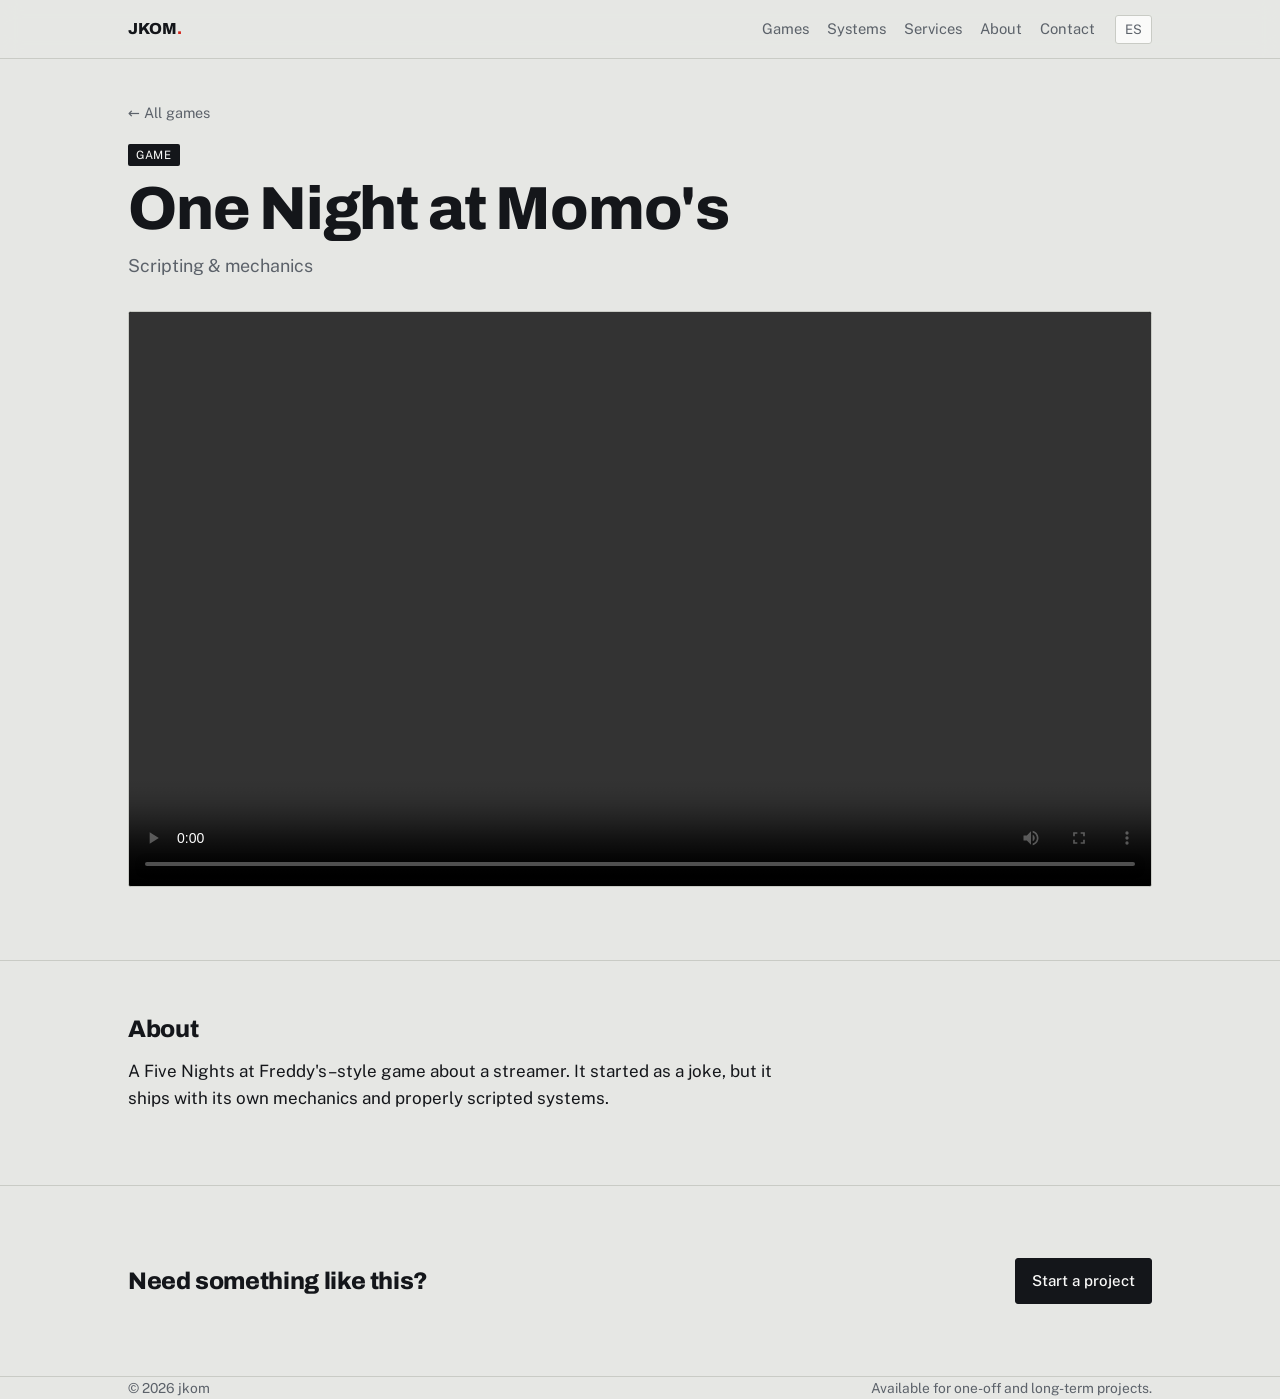
<file: juegos/one-night-at-momos.html>
<!doctype html>
<html lang="en">
<head>
<meta charset="utf-8">
<meta name="viewport" content="width=device-width, initial-scale=1">
<title>One Night at Momo's — jkom</title>
<meta property="og:title" content="One Night at Momo's — jkom">
<meta property="og:type" content="website">
<link rel="preconnect" href="https://fonts.googleapis.com">
<link rel="preconnect" href="https://fonts.gstatic.com" crossorigin>
<link href="https://fonts.googleapis.com/css2?family=Archivo:wght@500;600;800&family=Public+Sans:wght@400;500;600&display=swap" rel="stylesheet">
<link rel="stylesheet" href="../assets/style.css">
</head>
<body data-root="../" data-page="detail" data-kind="juegos" data-id="one-night-at-momos">
<header class="bar" id="bar"></header>
<main id="app"></main>
<footer class="wrap" id="foot"></footer>
<div class="toast" id="toast"></div>
<script src="../assets/data.js"></script>
<script src="../assets/app.js"></script>
</body>
</html>
</file>
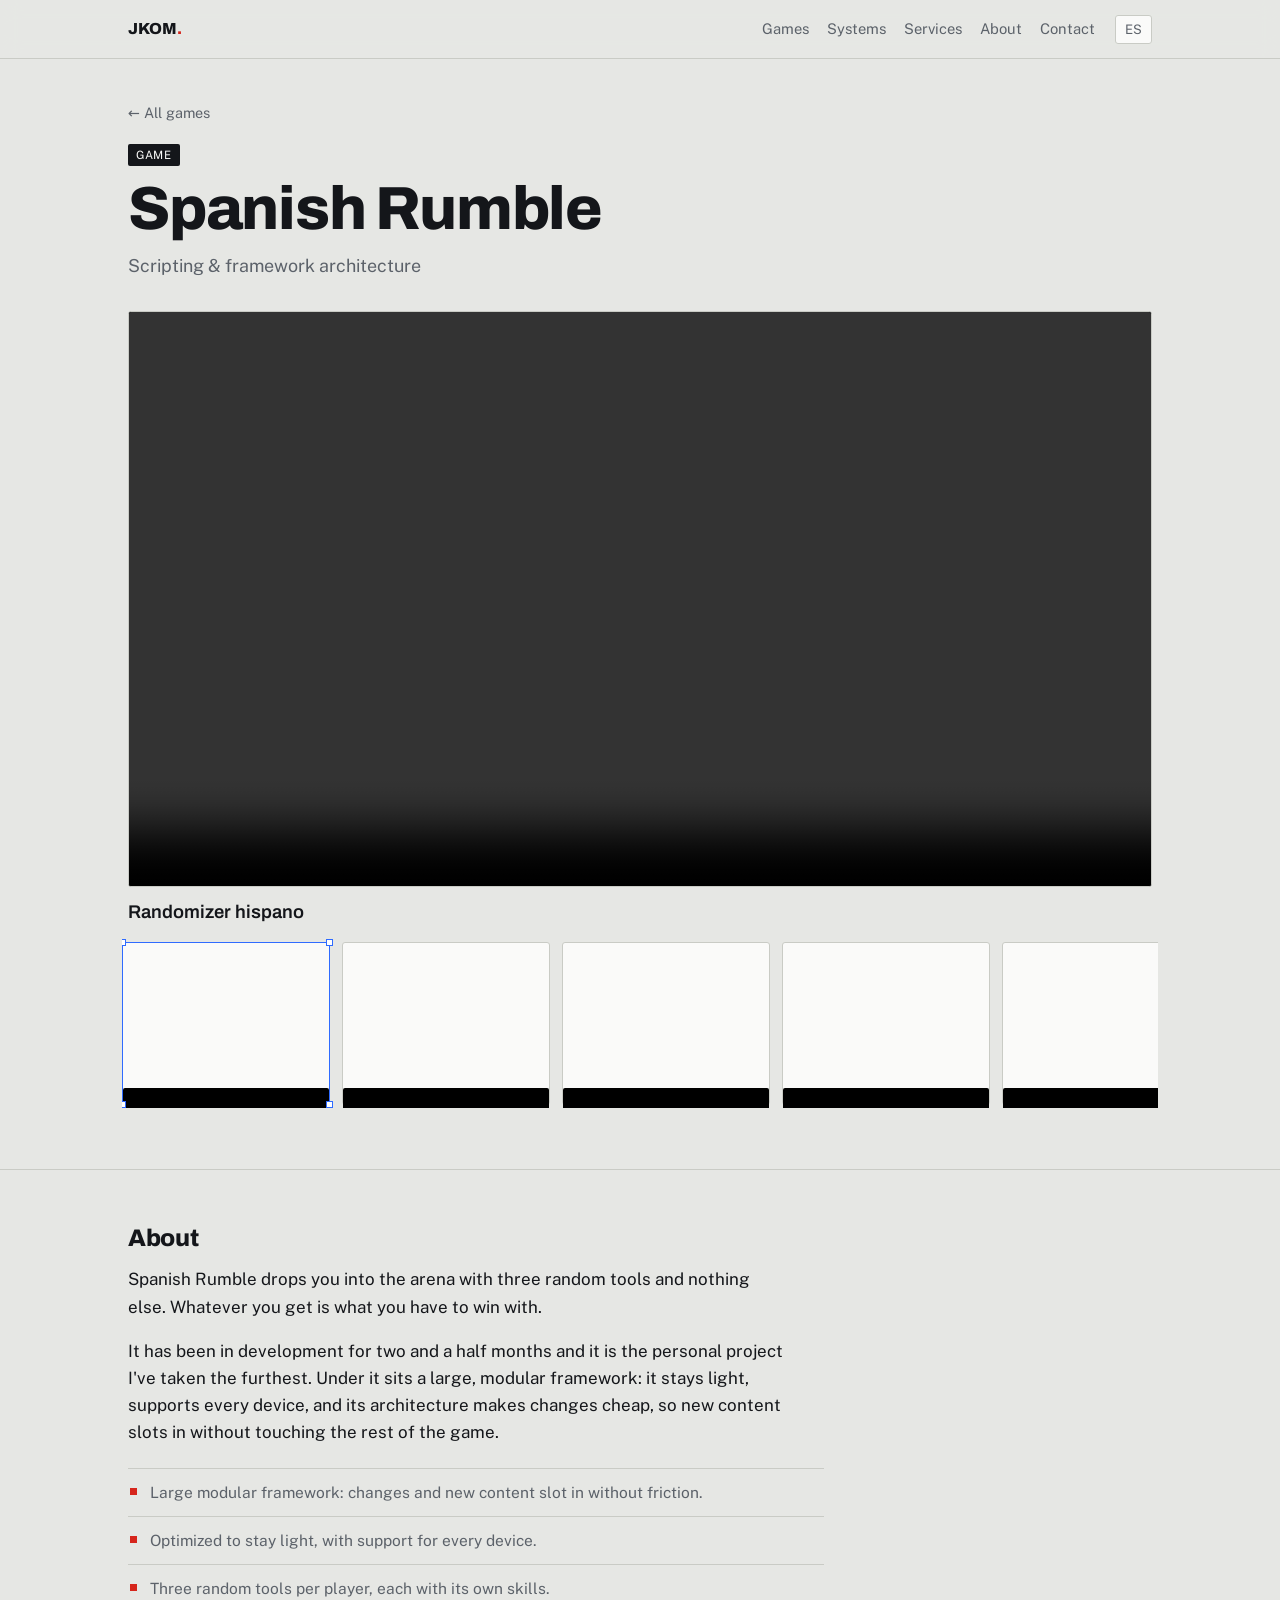
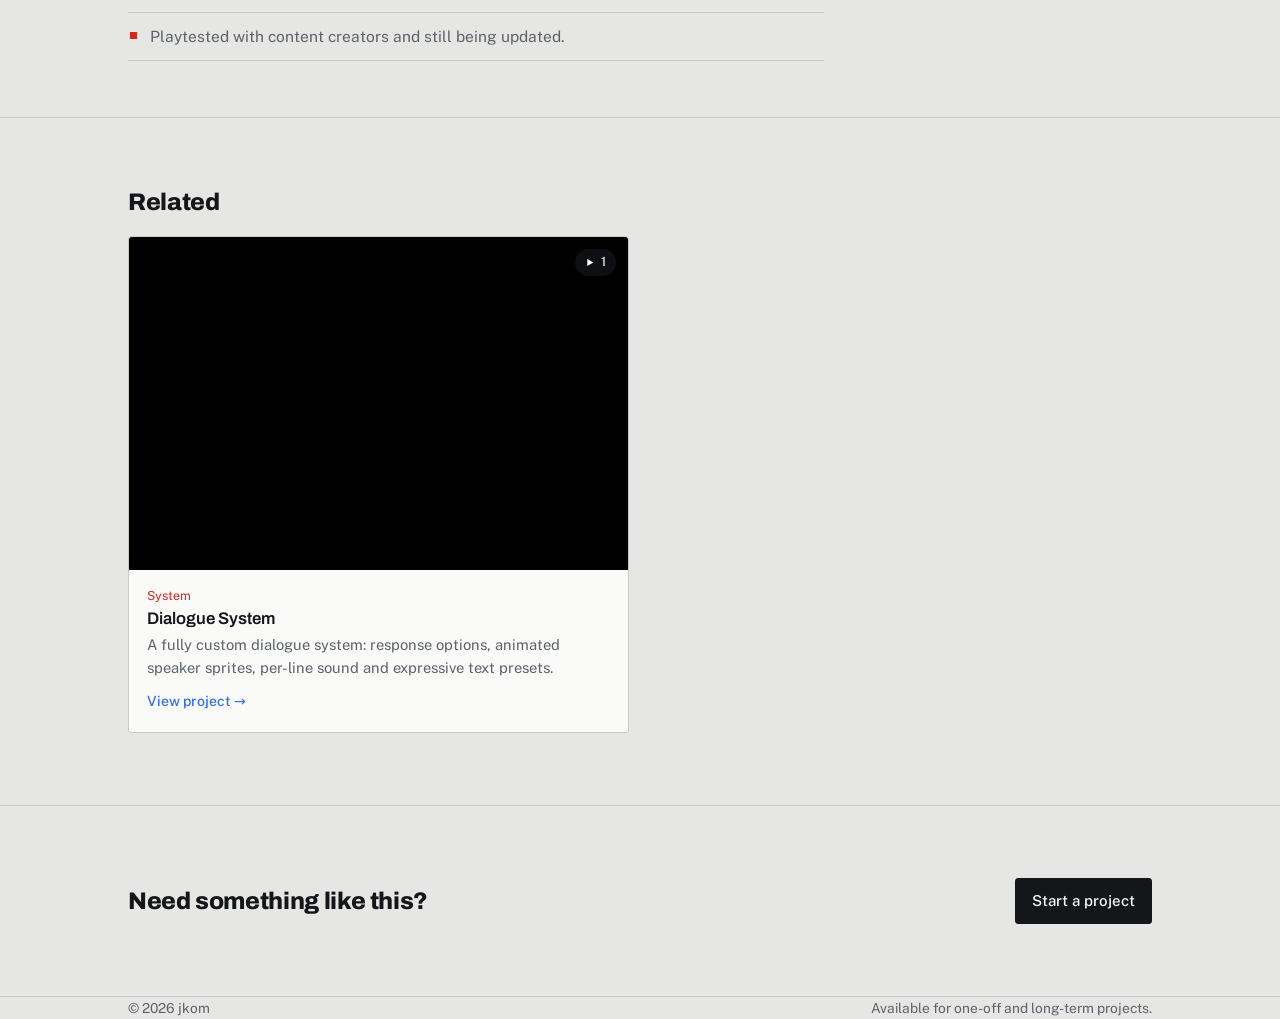
<file: juegos/spanish-rumble.html>
<!doctype html>
<html lang="en">
<head>
<meta charset="utf-8">
<meta name="viewport" content="width=device-width, initial-scale=1">
<title>Spanish Rumble — jkom</title>
<meta property="og:title" content="Spanish Rumble — jkom">
<meta property="og:type" content="website">
<link rel="preconnect" href="https://fonts.googleapis.com">
<link rel="preconnect" href="https://fonts.gstatic.com" crossorigin>
<link href="https://fonts.googleapis.com/css2?family=Archivo:wght@500;600;800&family=Public+Sans:wght@400;500;600&display=swap" rel="stylesheet">
<link rel="stylesheet" href="../assets/style.css">
</head>
<body data-root="../" data-page="detail" data-kind="juegos" data-id="spanish-rumble">
<header class="bar" id="bar"></header>
<main id="app"></main>
<footer class="wrap" id="foot"></footer>
<div class="toast" id="toast"></div>
<script src="../assets/data.js"></script>
<script src="../assets/app.js"></script>
</body>
</html>
</file>
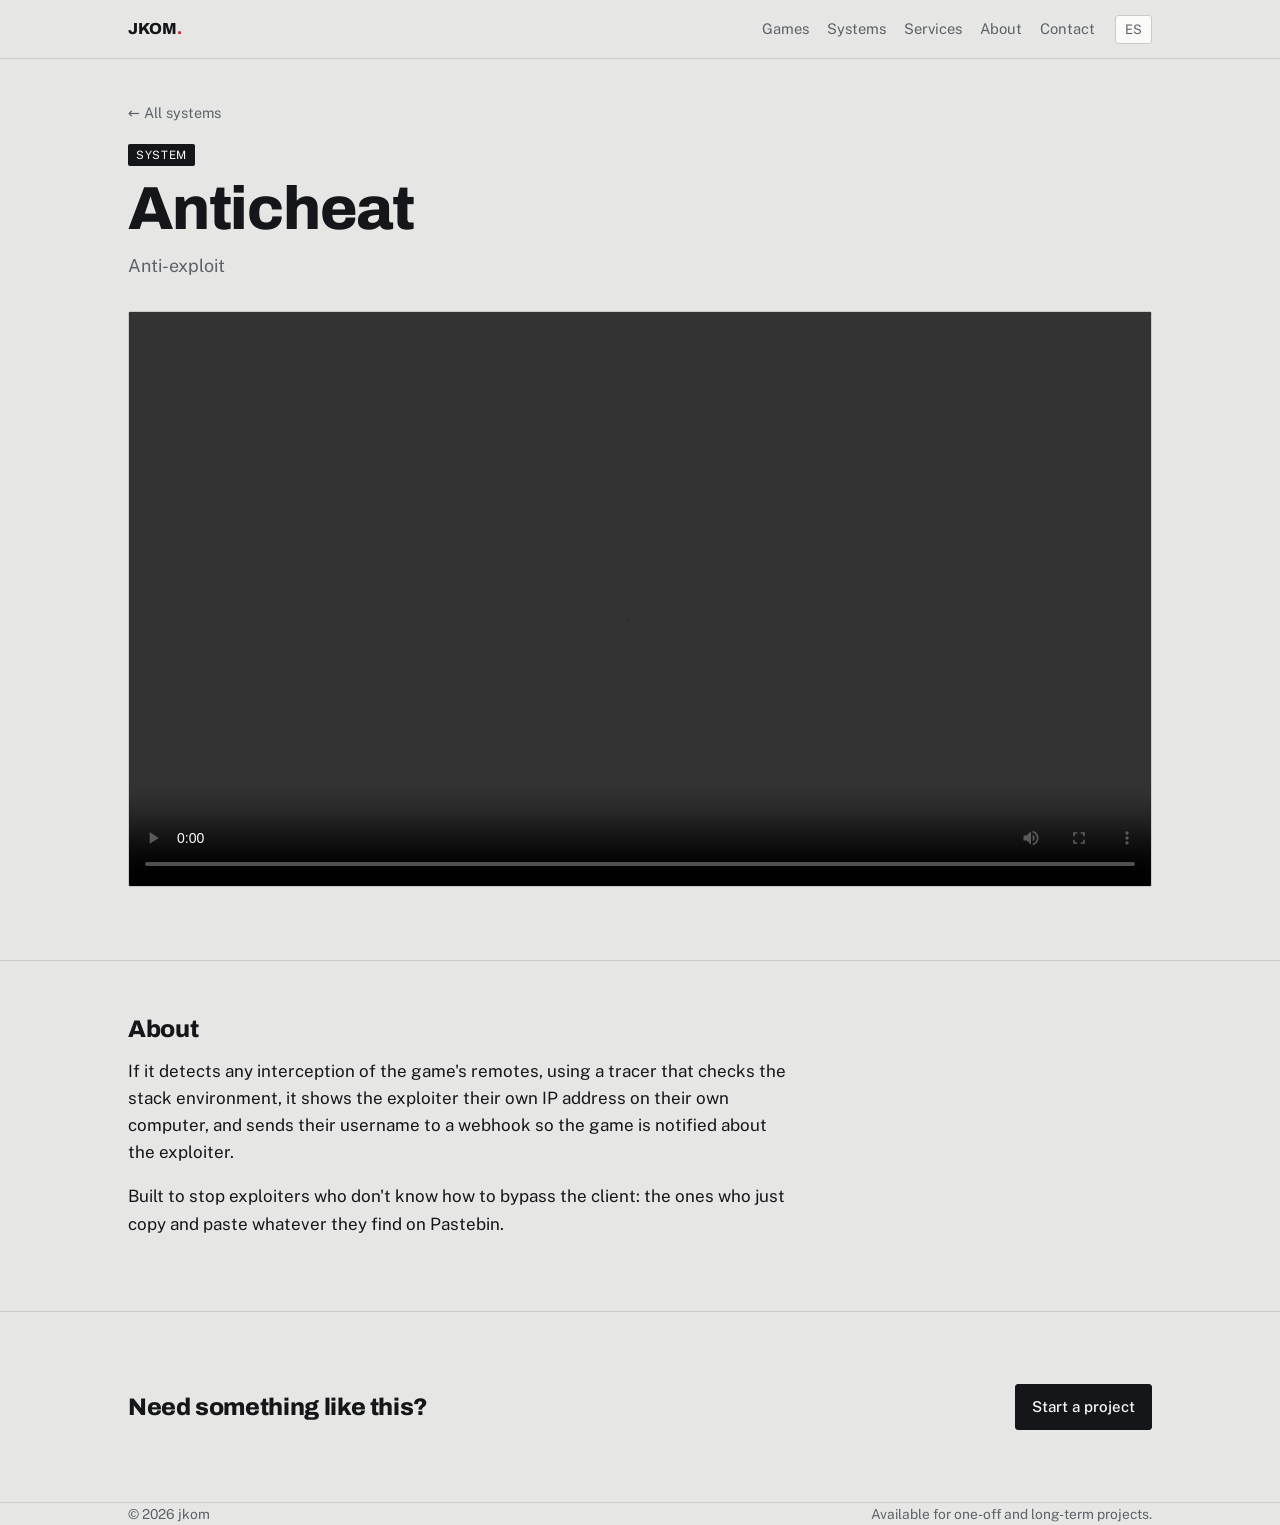
<file: sistemas/anticheat.html>
<!doctype html>
<html lang="en">
<head>
<meta charset="utf-8">
<meta name="viewport" content="width=device-width, initial-scale=1">
<title>Anticheat — jkom</title>
<meta property="og:title" content="Anticheat — jkom">
<meta property="og:type" content="website">
<link rel="preconnect" href="https://fonts.googleapis.com">
<link rel="preconnect" href="https://fonts.gstatic.com" crossorigin>
<link href="https://fonts.googleapis.com/css2?family=Archivo:wght@500;600;800&family=Public+Sans:wght@400;500;600&display=swap" rel="stylesheet">
<link rel="stylesheet" href="../assets/style.css">
</head>
<body data-root="../" data-page="detail" data-kind="sistemas" data-id="anticheat">
<header class="bar" id="bar"></header>
<main id="app"></main>
<footer class="wrap" id="foot"></footer>
<div class="toast" id="toast"></div>
<script src="../assets/data.js"></script>
<script src="../assets/app.js"></script>
</body>
</html>
</file>
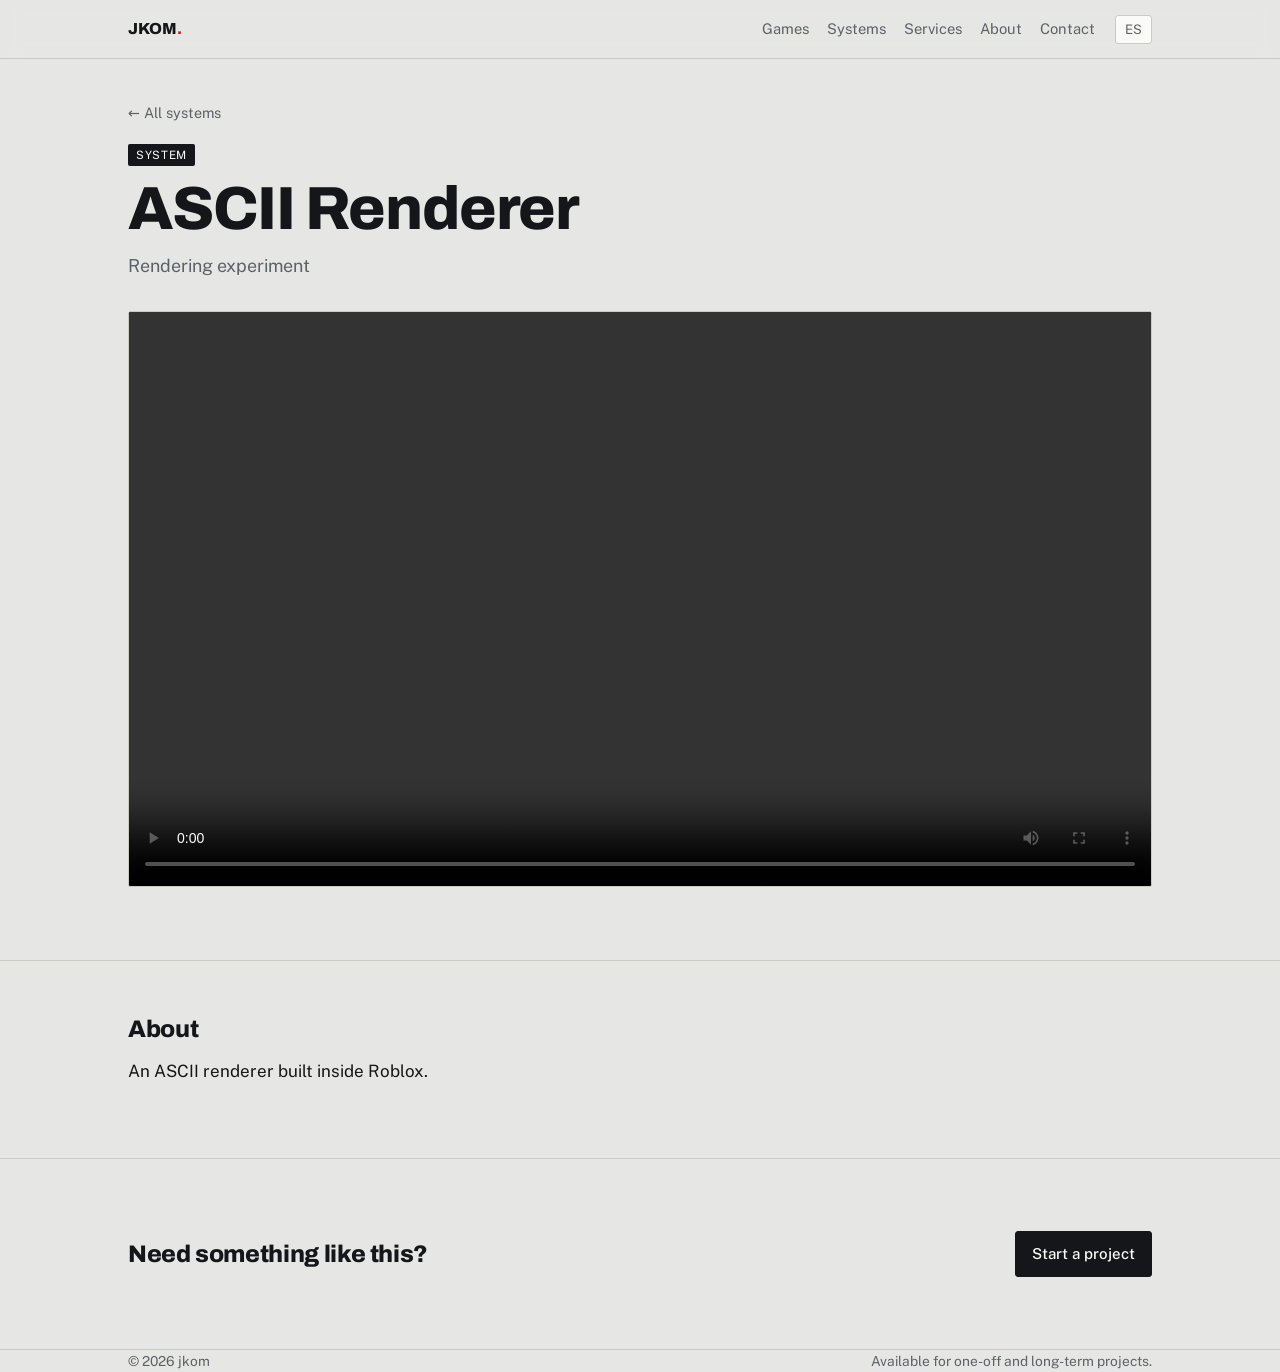
<file: sistemas/ascii-renderer.html>
<!doctype html>
<html lang="en">
<head>
<meta charset="utf-8">
<meta name="viewport" content="width=device-width, initial-scale=1">
<title>ASCII Renderer — jkom</title>
<meta property="og:title" content="ASCII Renderer — jkom">
<meta property="og:type" content="website">
<link rel="preconnect" href="https://fonts.googleapis.com">
<link rel="preconnect" href="https://fonts.gstatic.com" crossorigin>
<link href="https://fonts.googleapis.com/css2?family=Archivo:wght@500;600;800&family=Public+Sans:wght@400;500;600&display=swap" rel="stylesheet">
<link rel="stylesheet" href="../assets/style.css">
</head>
<body data-root="../" data-page="detail" data-kind="sistemas" data-id="ascii-renderer">
<header class="bar" id="bar"></header>
<main id="app"></main>
<footer class="wrap" id="foot"></footer>
<div class="toast" id="toast"></div>
<script src="../assets/data.js"></script>
<script src="../assets/app.js"></script>
</body>
</html>
</file>
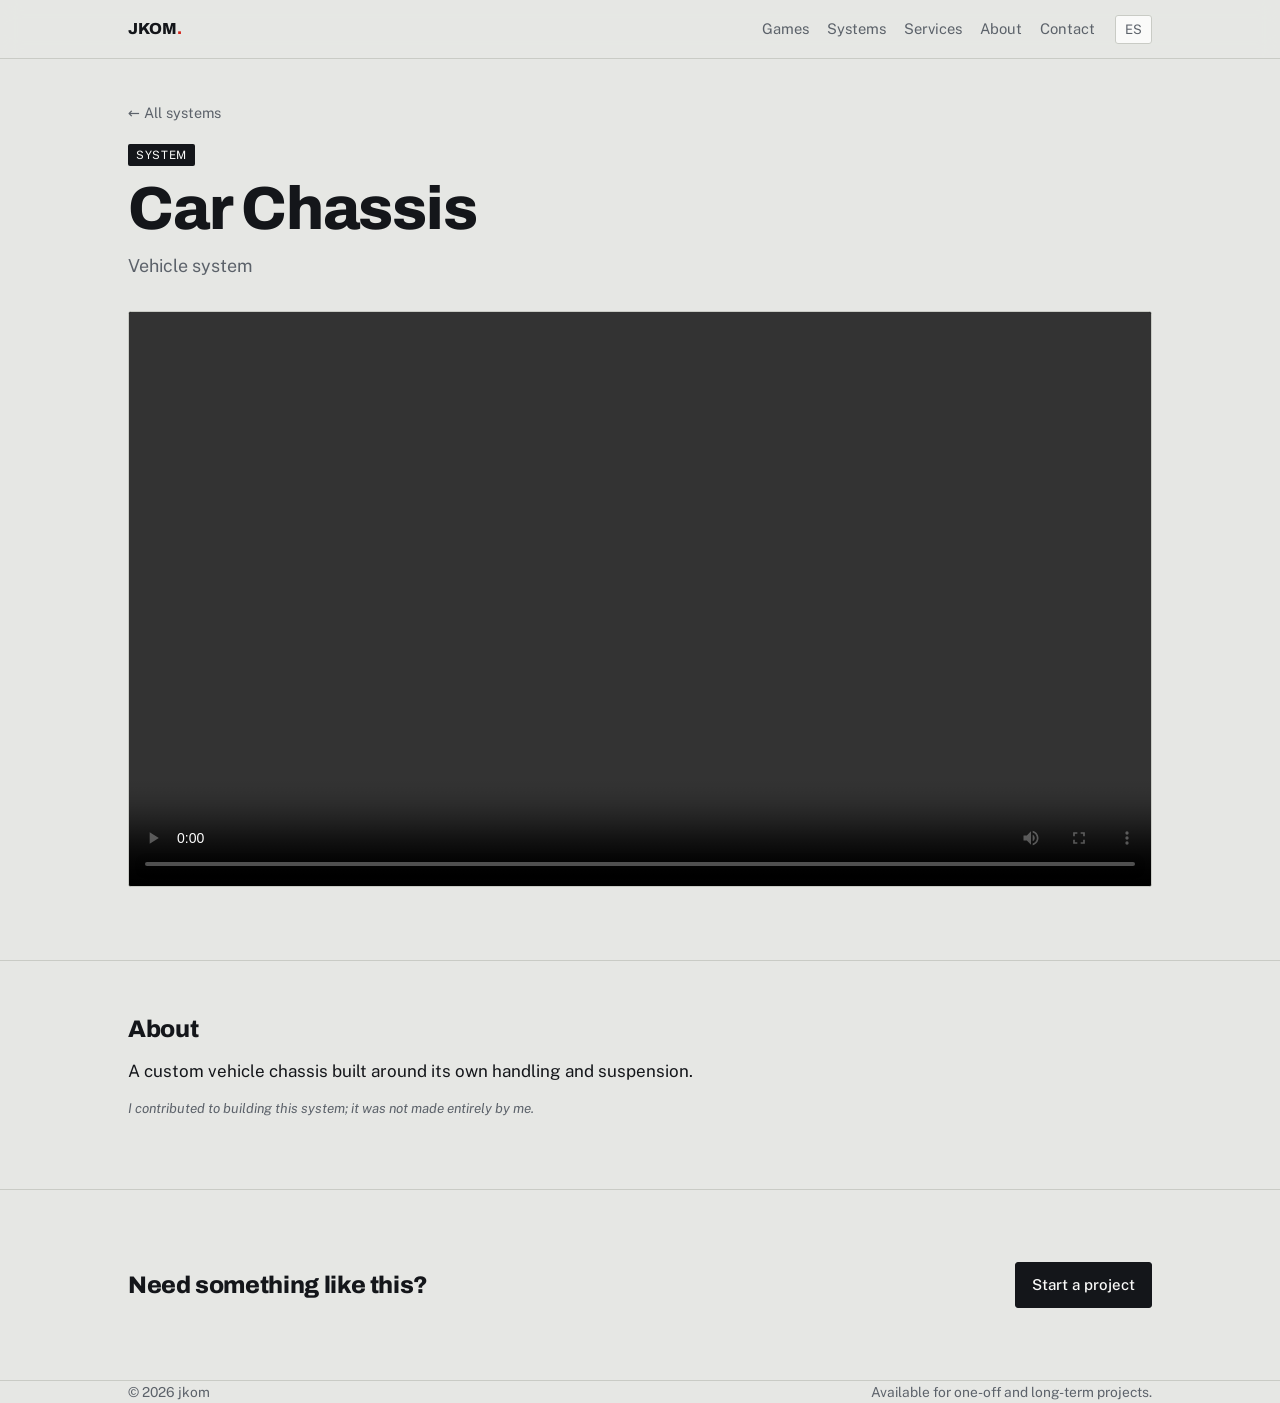
<file: sistemas/car-chassis.html>
<!doctype html>
<html lang="en">
<head>
<meta charset="utf-8">
<meta name="viewport" content="width=device-width, initial-scale=1">
<title>Car Chassis — jkom</title>
<meta property="og:title" content="Car Chassis — jkom">
<meta property="og:type" content="website">
<link rel="preconnect" href="https://fonts.googleapis.com">
<link rel="preconnect" href="https://fonts.gstatic.com" crossorigin>
<link href="https://fonts.googleapis.com/css2?family=Archivo:wght@500;600;800&family=Public+Sans:wght@400;500;600&display=swap" rel="stylesheet">
<link rel="stylesheet" href="../assets/style.css">
</head>
<body data-root="../" data-page="detail" data-kind="sistemas" data-id="car-chassis">
<header class="bar" id="bar"></header>
<main id="app"></main>
<footer class="wrap" id="foot"></footer>
<div class="toast" id="toast"></div>
<script src="../assets/data.js"></script>
<script src="../assets/app.js"></script>
</body>
</html>
</file>
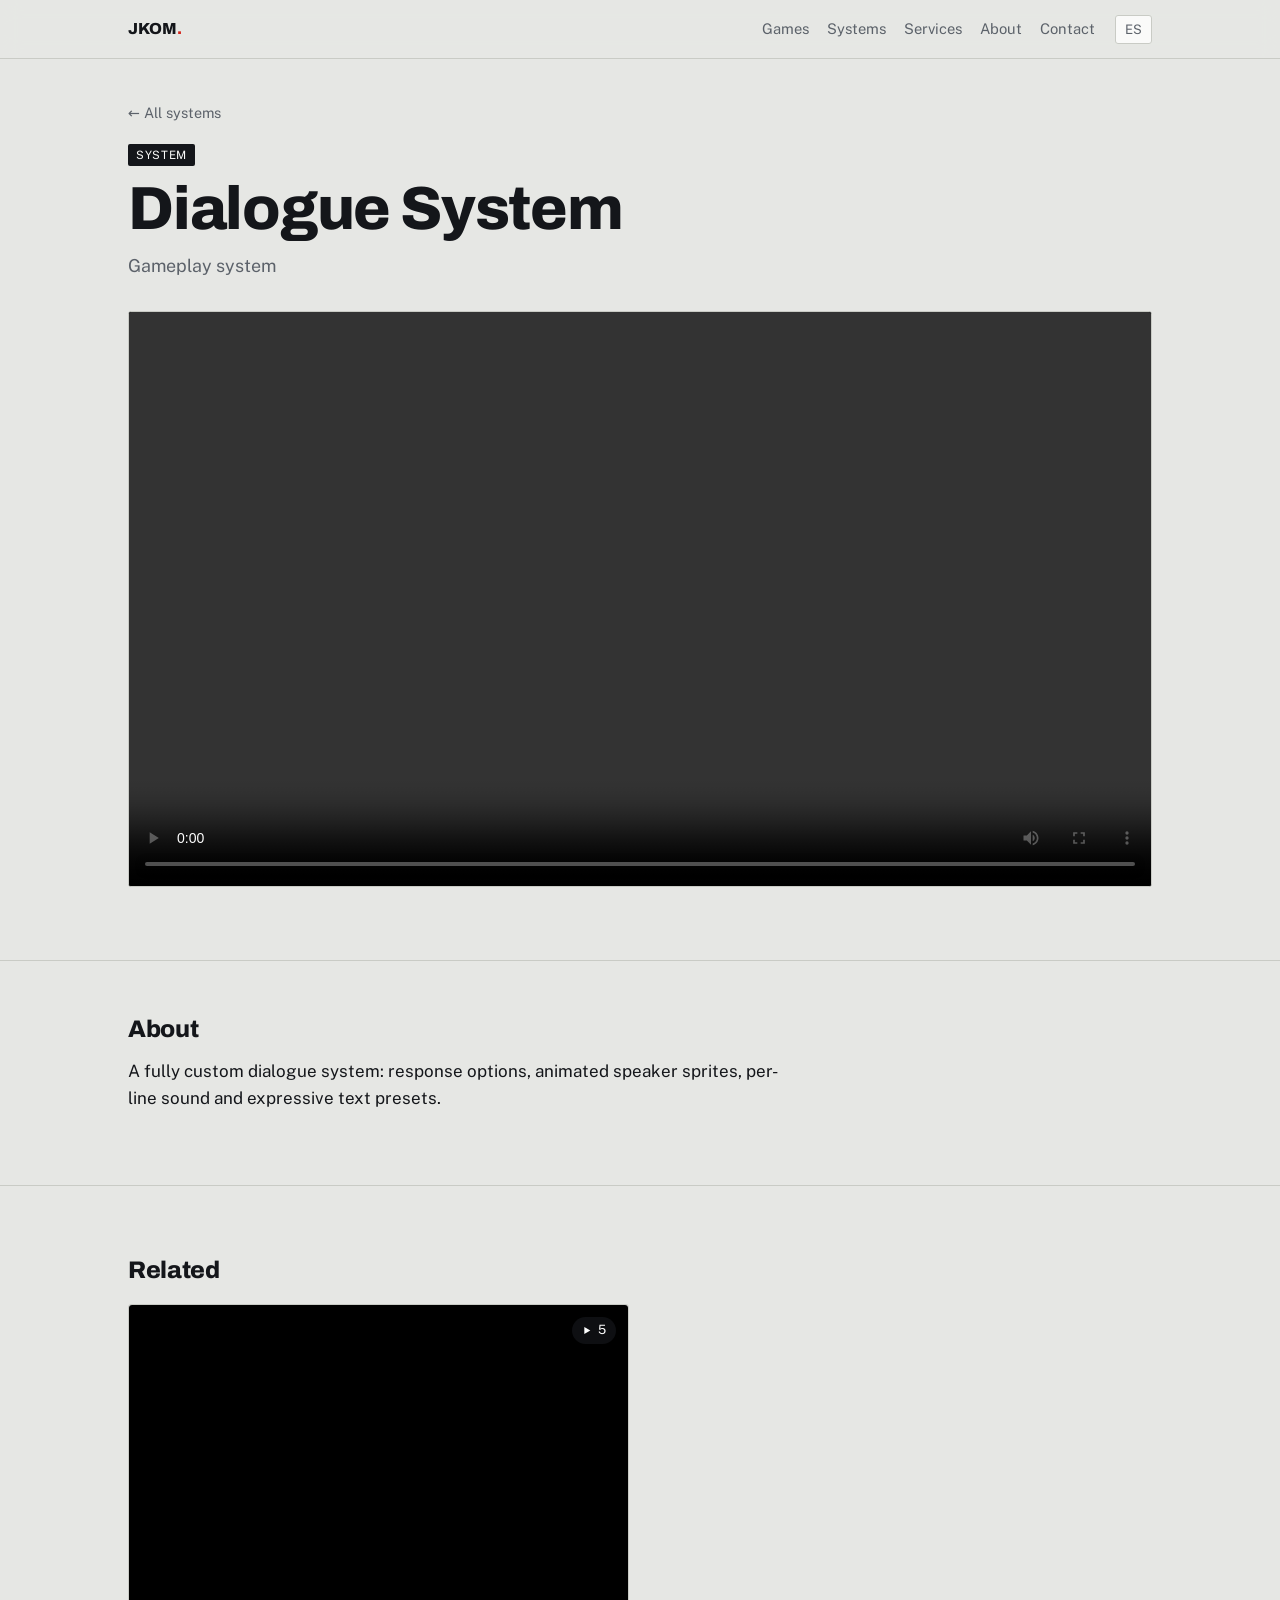
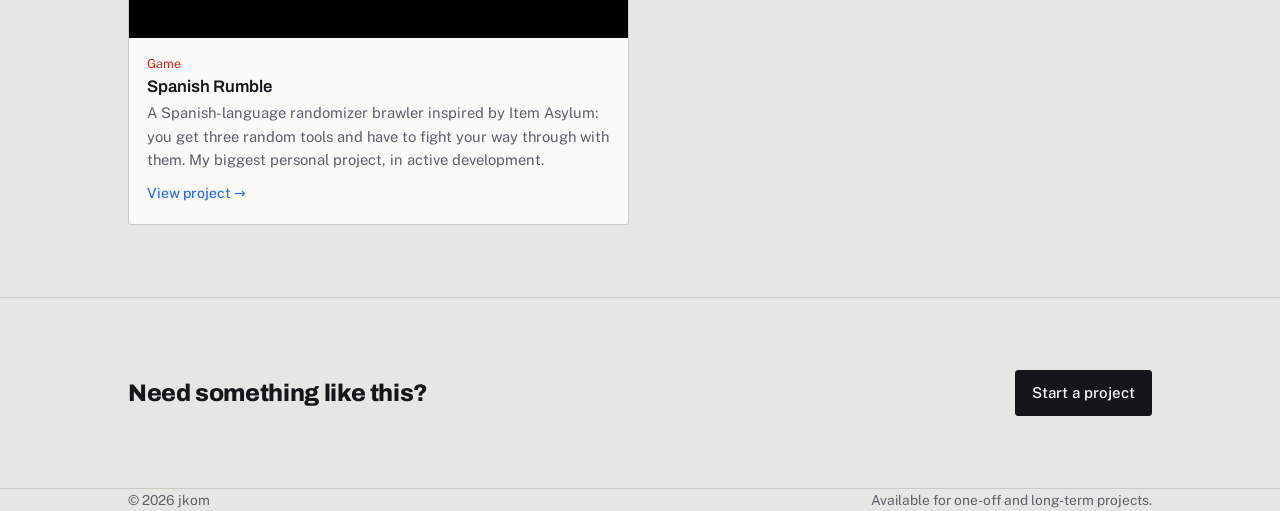
<file: sistemas/dialogue-system.html>
<!doctype html>
<html lang="en">
<head>
<meta charset="utf-8">
<meta name="viewport" content="width=device-width, initial-scale=1">
<title>Dialogue System — jkom</title>
<meta property="og:title" content="Dialogue System — jkom">
<meta property="og:type" content="website">
<link rel="preconnect" href="https://fonts.googleapis.com">
<link rel="preconnect" href="https://fonts.gstatic.com" crossorigin>
<link href="https://fonts.googleapis.com/css2?family=Archivo:wght@500;600;800&family=Public+Sans:wght@400;500;600&display=swap" rel="stylesheet">
<link rel="stylesheet" href="../assets/style.css">
</head>
<body data-root="../" data-page="detail" data-kind="sistemas" data-id="dialogue-system">
<header class="bar" id="bar"></header>
<main id="app"></main>
<footer class="wrap" id="foot"></footer>
<div class="toast" id="toast"></div>
<script src="../assets/data.js"></script>
<script src="../assets/app.js"></script>
</body>
</html>
</file>
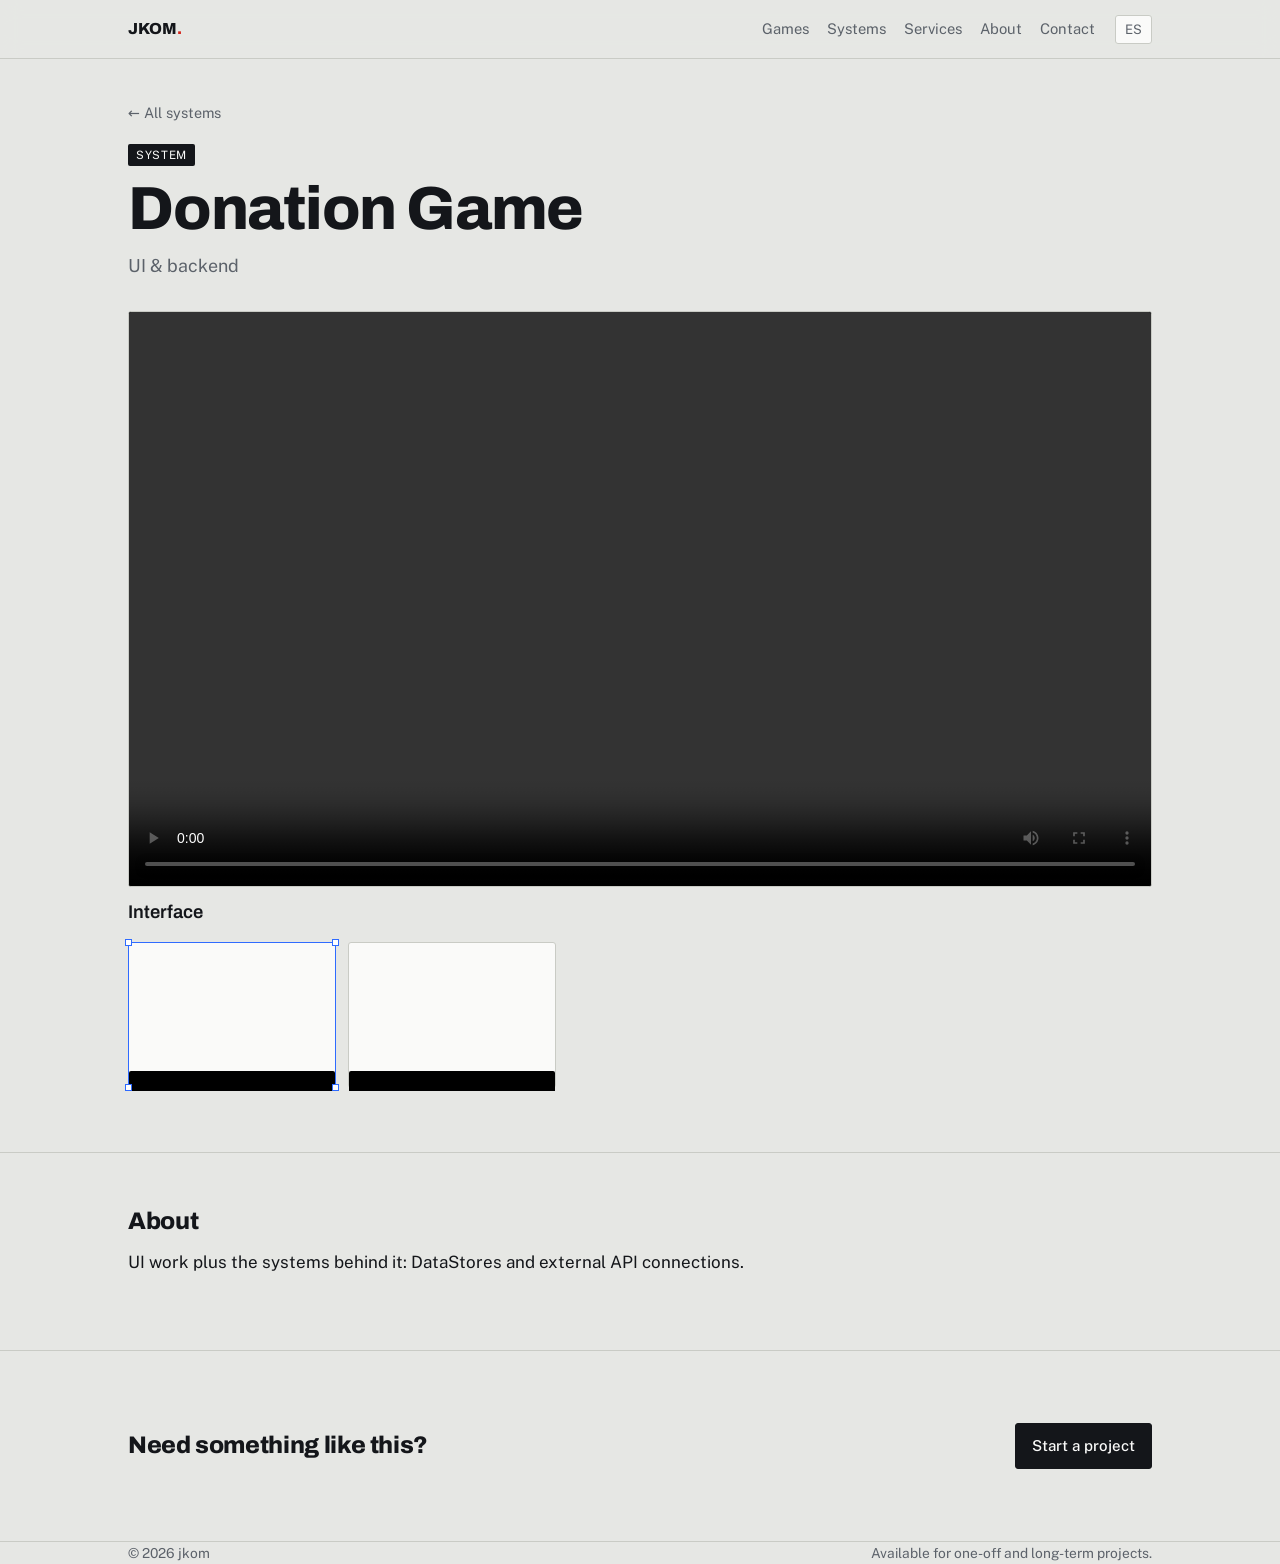
<file: sistemas/donation-game.html>
<!doctype html>
<html lang="en">
<head>
<meta charset="utf-8">
<meta name="viewport" content="width=device-width, initial-scale=1">
<title>Donation Game — jkom</title>
<meta property="og:title" content="Donation Game — jkom">
<meta property="og:type" content="website">
<link rel="preconnect" href="https://fonts.googleapis.com">
<link rel="preconnect" href="https://fonts.gstatic.com" crossorigin>
<link href="https://fonts.googleapis.com/css2?family=Archivo:wght@500;600;800&family=Public+Sans:wght@400;500;600&display=swap" rel="stylesheet">
<link rel="stylesheet" href="../assets/style.css">
</head>
<body data-root="../" data-page="detail" data-kind="sistemas" data-id="donation-game">
<header class="bar" id="bar"></header>
<main id="app"></main>
<footer class="wrap" id="foot"></footer>
<div class="toast" id="toast"></div>
<script src="../assets/data.js"></script>
<script src="../assets/app.js"></script>
</body>
</html>
</file>
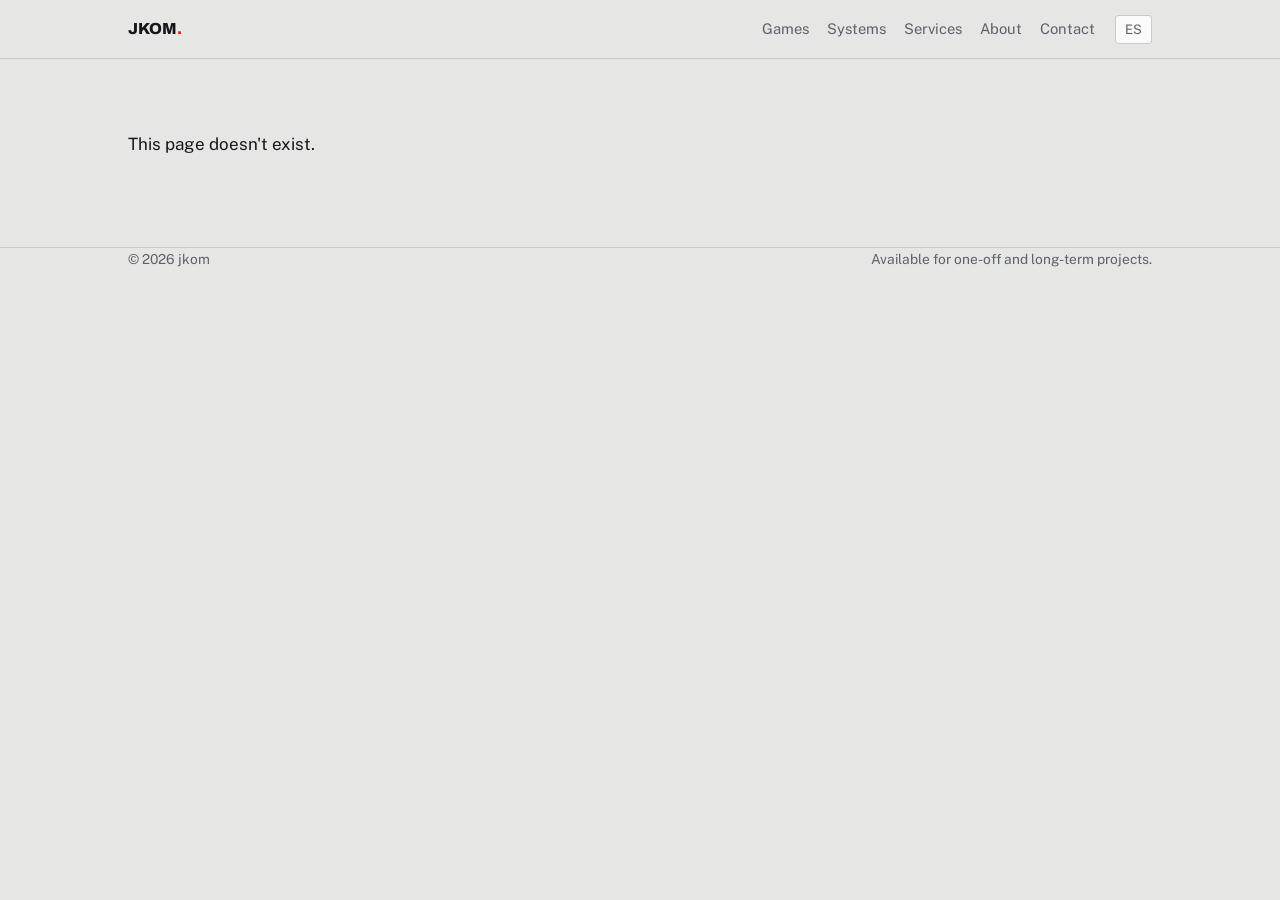
<file: sistemas/dynamo-flashlight.html>
<!doctype html>
<html lang="en">
<head>
<meta charset="utf-8">
<meta name="viewport" content="width=device-width, initial-scale=1">
<title>Dynamo Flashlight — jkom</title>
<meta property="og:title" content="Dynamo Flashlight — jkom">
<meta property="og:type" content="website">
<link rel="preconnect" href="https://fonts.googleapis.com">
<link rel="preconnect" href="https://fonts.gstatic.com" crossorigin>
<link href="https://fonts.googleapis.com/css2?family=Archivo:wght@500;600;800&family=Public+Sans:wght@400;500;600&display=swap" rel="stylesheet">
<link rel="stylesheet" href="../assets/style.css">
</head>
<body data-root="../" data-page="detail" data-kind="sistemas" data-id="dynamo-flashlight">
<header class="bar" id="bar"></header>
<main id="app"></main>
<footer class="wrap" id="foot"></footer>
<div class="toast" id="toast"></div>
<script src="../assets/data.js"></script>
<script src="../assets/app.js"></script>
</body>
</html>
</file>
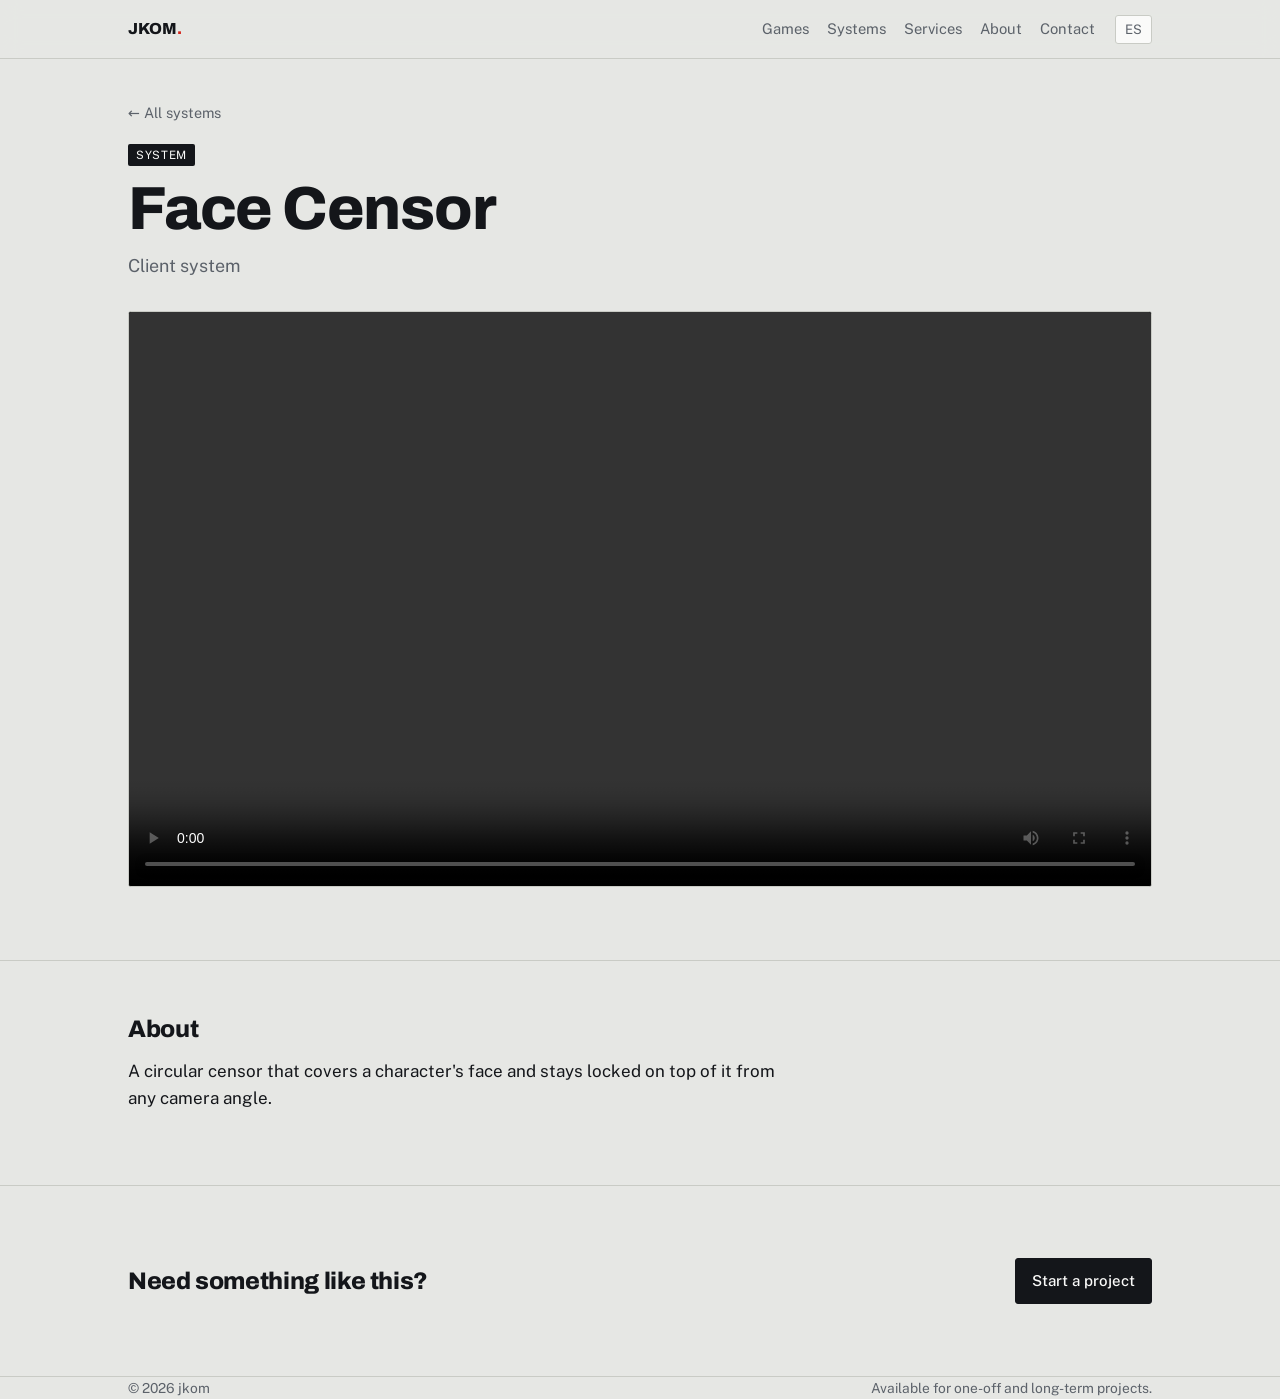
<file: sistemas/face-censor.html>
<!doctype html>
<html lang="en">
<head>
<meta charset="utf-8">
<meta name="viewport" content="width=device-width, initial-scale=1">
<title>Face Censor — jkom</title>
<meta property="og:title" content="Face Censor — jkom">
<meta property="og:type" content="website">
<link rel="preconnect" href="https://fonts.googleapis.com">
<link rel="preconnect" href="https://fonts.gstatic.com" crossorigin>
<link href="https://fonts.googleapis.com/css2?family=Archivo:wght@500;600;800&family=Public+Sans:wght@400;500;600&display=swap" rel="stylesheet">
<link rel="stylesheet" href="../assets/style.css">
</head>
<body data-root="../" data-page="detail" data-kind="sistemas" data-id="face-censor">
<header class="bar" id="bar"></header>
<main id="app"></main>
<footer class="wrap" id="foot"></footer>
<div class="toast" id="toast"></div>
<script src="../assets/data.js"></script>
<script src="../assets/app.js"></script>
</body>
</html>
</file>
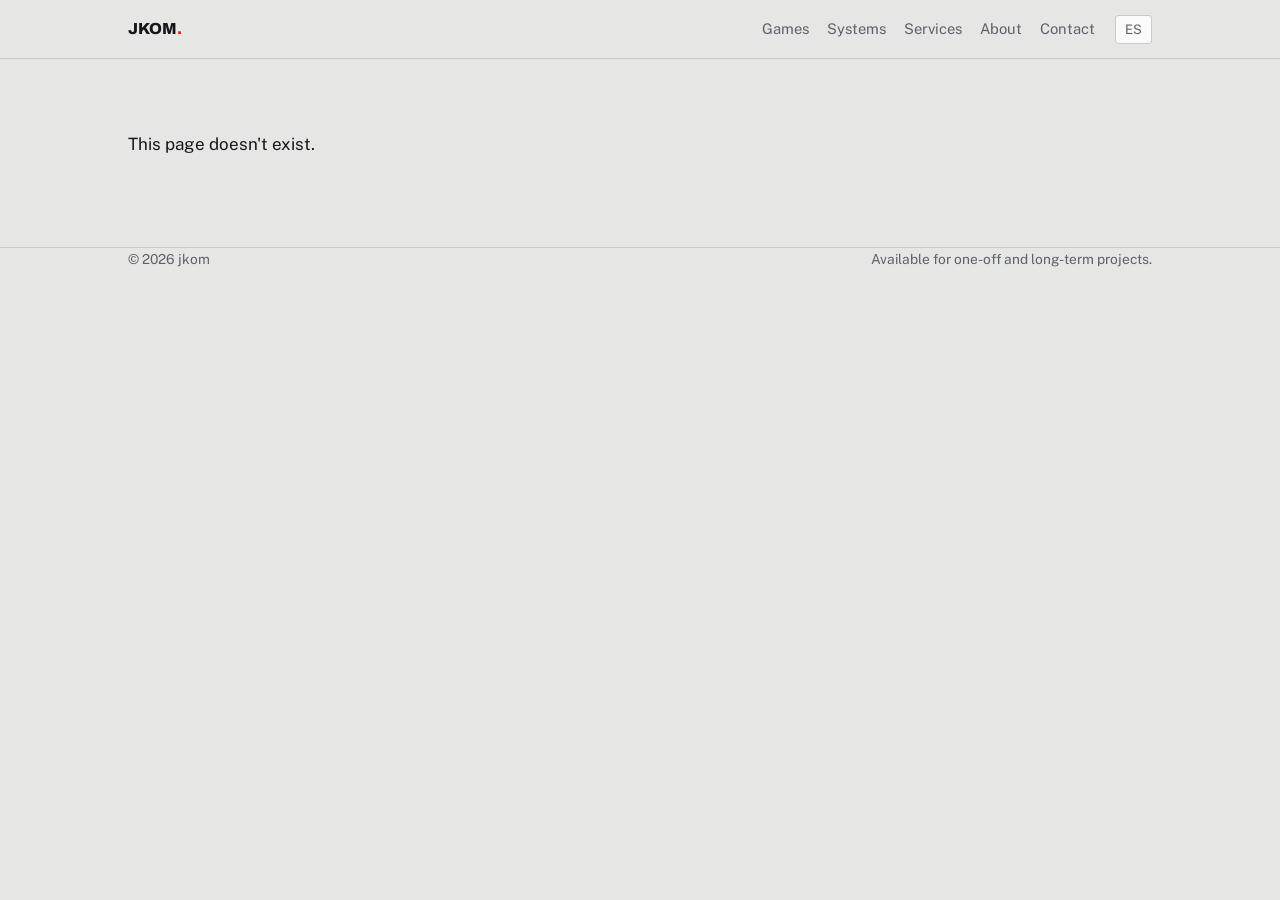
<file: sistemas/parkour.html>
<!doctype html>
<html lang="en">
<head>
<meta charset="utf-8">
<meta name="viewport" content="width=device-width, initial-scale=1">
<title>Parkour — jkom</title>
<meta property="og:title" content="Parkour — jkom">
<meta property="og:type" content="website">
<link rel="preconnect" href="https://fonts.googleapis.com">
<link rel="preconnect" href="https://fonts.gstatic.com" crossorigin>
<link href="https://fonts.googleapis.com/css2?family=Archivo:wght@500;600;800&family=Public+Sans:wght@400;500;600&display=swap" rel="stylesheet">
<link rel="stylesheet" href="../assets/style.css">
</head>
<body data-root="../" data-page="detail" data-kind="sistemas" data-id="parkour">
<header class="bar" id="bar"></header>
<main id="app"></main>
<footer class="wrap" id="foot"></footer>
<div class="toast" id="toast"></div>
<script src="../assets/data.js"></script>
<script src="../assets/app.js"></script>
</body>
</html>
</file>
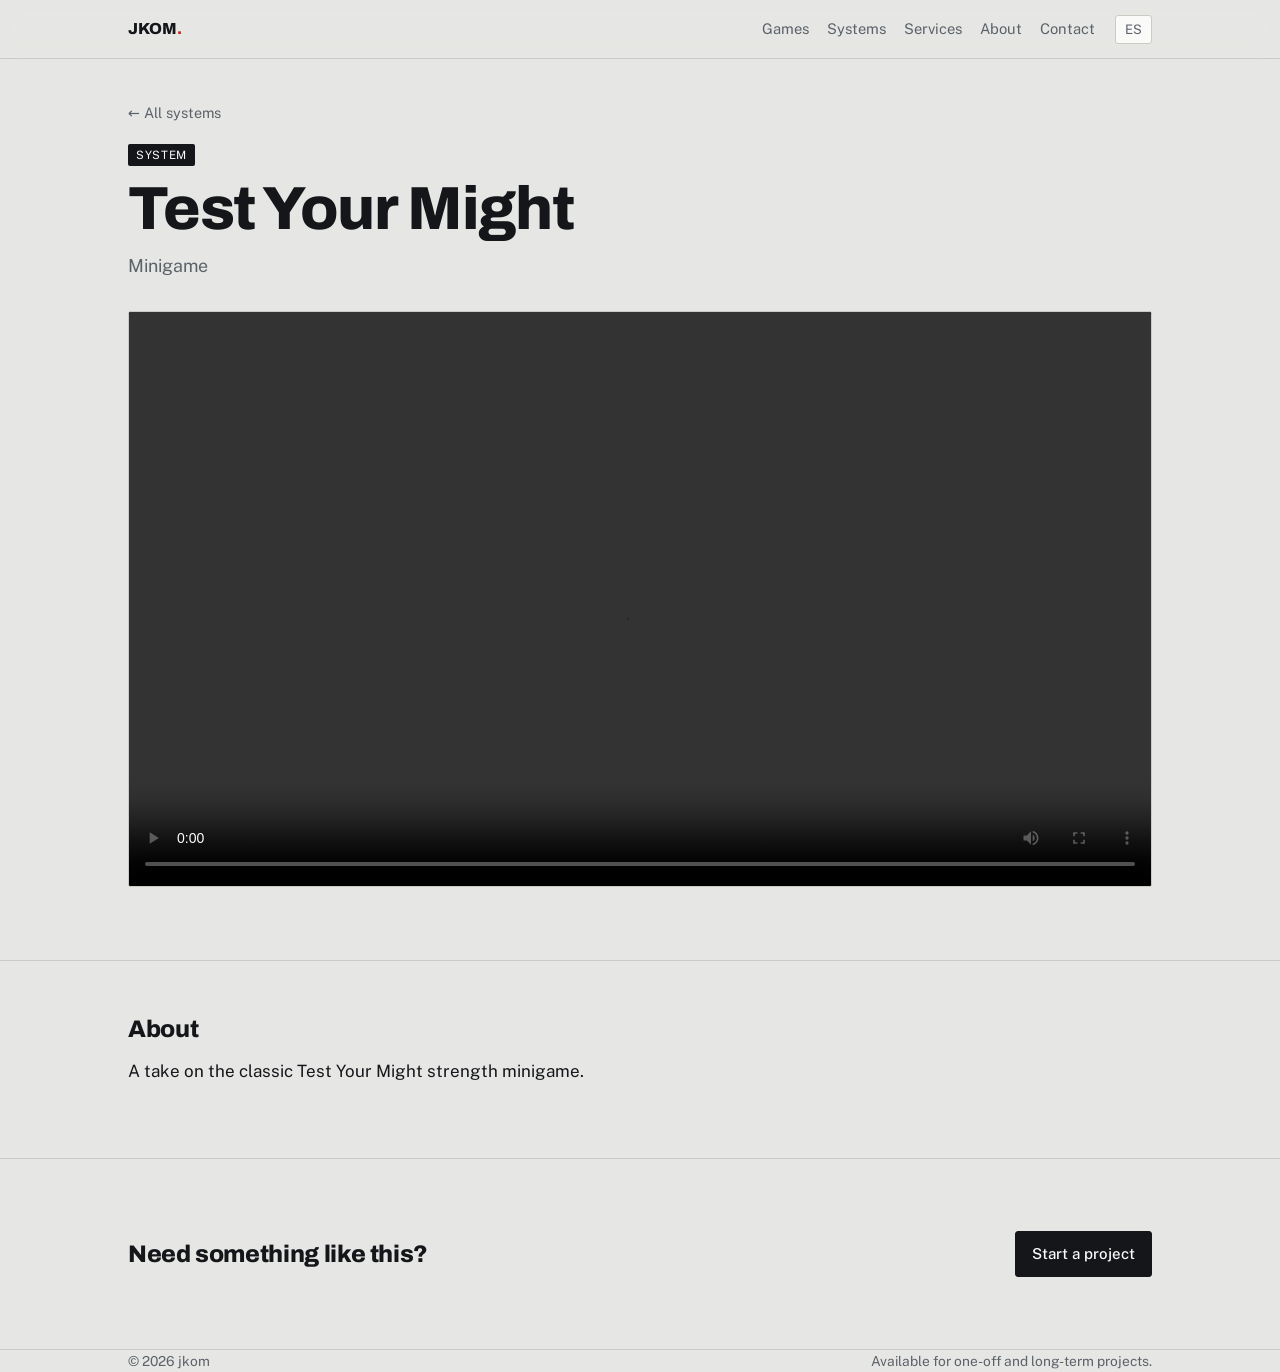
<file: sistemas/test-your-might.html>
<!doctype html>
<html lang="en">
<head>
<meta charset="utf-8">
<meta name="viewport" content="width=device-width, initial-scale=1">
<title>Test Your Might — jkom</title>
<meta property="og:title" content="Test Your Might — jkom">
<meta property="og:type" content="website">
<link rel="preconnect" href="https://fonts.googleapis.com">
<link rel="preconnect" href="https://fonts.gstatic.com" crossorigin>
<link href="https://fonts.googleapis.com/css2?family=Archivo:wght@500;600;800&family=Public+Sans:wght@400;500;600&display=swap" rel="stylesheet">
<link rel="stylesheet" href="../assets/style.css">
</head>
<body data-root="../" data-page="detail" data-kind="sistemas" data-id="test-your-might">
<header class="bar" id="bar"></header>
<main id="app"></main>
<footer class="wrap" id="foot"></footer>
<div class="toast" id="toast"></div>
<script src="../assets/data.js"></script>
<script src="../assets/app.js"></script>
</body>
</html>
</file>
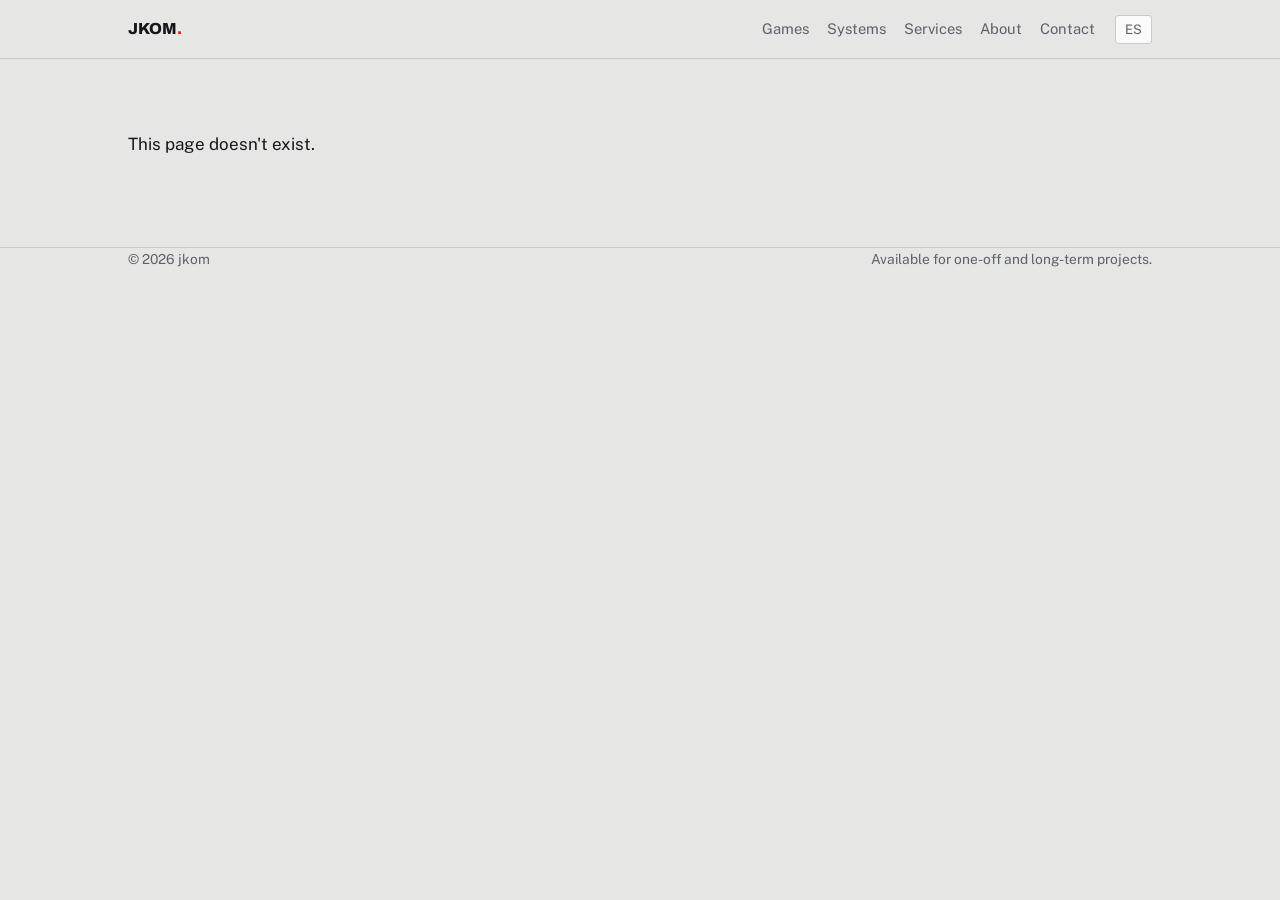
<file: sistemas/viewmodels.html>
<!doctype html>
<html lang="en">
<head>
<meta charset="utf-8">
<meta name="viewport" content="width=device-width, initial-scale=1">
<title>Viewmodels — jkom</title>
<meta property="og:title" content="Viewmodels — jkom">
<meta property="og:type" content="website">
<link rel="preconnect" href="https://fonts.googleapis.com">
<link rel="preconnect" href="https://fonts.gstatic.com" crossorigin>
<link href="https://fonts.googleapis.com/css2?family=Archivo:wght@500;600;800&family=Public+Sans:wght@400;500;600&display=swap" rel="stylesheet">
<link rel="stylesheet" href="../assets/style.css">
</head>
<body data-root="../" data-page="detail" data-kind="sistemas" data-id="viewmodels">
<header class="bar" id="bar"></header>
<main id="app"></main>
<footer class="wrap" id="foot"></footer>
<div class="toast" id="toast"></div>
<script src="../assets/data.js"></script>
<script src="../assets/app.js"></script>
</body>
</html>
</file>
<file: assets/style.css>
:root{
  --paper:#E6E7E4; --panel:#FAFAF9; --ink:#14161A; --soft:#5C626A;
  --line:#C9CBC5; --red:#D6261C; --sel:#2F6BFF; --r:3px;
}
*{box-sizing:border-box}
html{scroll-behavior:smooth}
body{margin:0;background:var(--paper);color:var(--ink);
  font-family:"Public Sans",system-ui,sans-serif;font-size:17px;line-height:1.6;
  -webkit-font-smoothing:antialiased}
img{max-width:100%;display:block}
a{color:inherit}
:focus-visible{outline:2px solid var(--sel);outline-offset:3px}
.wrap{max-width:1080px;margin:0 auto;padding:0 28px}

h1,h2,h3{font-family:"Archivo",sans-serif;font-weight:800;margin:0;line-height:1.02;letter-spacing:-.02em}
h2{font-size:clamp(1.7rem,3.4vw,2.4rem);letter-spacing:-.015em}
h3{font-size:1.05rem;font-weight:600;letter-spacing:0}
p{margin:0 0 1em;max-width:66ch}

/* ---------- top bar ---------- */
.bar{position:sticky;top:0;z-index:40;background:rgba(230,231,228,.88);
  backdrop-filter:blur(10px);border-bottom:1px solid var(--line)}
.bar .wrap{display:flex;align-items:center;gap:20px;height:58px}
.mark{font-family:"Archivo",sans-serif;font-weight:800;font-size:1rem;text-decoration:none;margin-right:auto}
.mark span{color:var(--red)}
.bar nav{display:flex;gap:18px}
.bar nav a{font-size:.92rem;text-decoration:none;color:var(--soft)}
.bar nav a:hover{color:var(--ink)}
.lang{border:1px solid var(--line);background:var(--panel);color:var(--soft);
  font:inherit;font-size:.82rem;padding:3px 9px;border-radius:var(--r);cursor:pointer}
.lang:hover{color:var(--ink);border-color:var(--ink)}

/* ---------- hero ---------- */
.hero{border-bottom:1px solid var(--line);position:relative;
  background-image:linear-gradient(var(--line) 1px,transparent 1px),linear-gradient(90deg,var(--line) 1px,transparent 1px);
  background-size:56px 56px;background-position:center top}
.hero::after{content:"";position:absolute;inset:0;pointer-events:none;
  background:linear-gradient(180deg,rgba(230,231,228,.35),var(--paper) 92%)}
.hero .wrap{position:relative;z-index:1;padding-top:64px;padding-bottom:56px;
  display:grid;grid-template-columns:1fr 260px;gap:44px;align-items:end}
.hero h1{font-size:clamp(2.9rem,8.2vw,5.4rem);margin-bottom:14px}
.role{font-size:1.12rem;color:var(--soft);max-width:44ch;margin-bottom:26px}
.role b{color:var(--ink);font-weight:600}
.cta{display:flex;flex-wrap:wrap;gap:10px;margin-bottom:30px}
.btn{display:inline-flex;align-items:center;gap:8px;padding:10px 16px;border-radius:var(--r);
  text-decoration:none;font-size:.94rem;font-weight:500;border:1px solid var(--ink)}
.btn-solid{background:var(--ink);color:var(--panel)}
.btn-solid:hover{background:var(--red);border-color:var(--red)}
.btn-ghost{background:transparent;color:var(--ink)}
.btn-ghost:hover{background:var(--panel)}
.stats{display:flex;gap:34px;flex-wrap:wrap;border-top:1px solid var(--line);padding-top:18px}
.stats b{display:block;font-family:"Archivo",sans-serif;font-size:1.7rem;font-weight:800;letter-spacing:-.02em}
.stats span{font-size:.86rem;color:var(--soft)}

.av{position:relative;align-self:end}
.av-frame{background:var(--panel);border:1px solid var(--line);padding:14px;border-radius:var(--r)}
.av-frame img{width:100%;aspect-ratio:1/1;object-fit:contain;background:var(--paper);border-radius:2px}
.av-tag{position:absolute;top:-11px;left:12px;background:var(--sel);color:#fff;
  font-size:.72rem;padding:1px 7px;border-radius:2px}
.handle{position:absolute;width:7px;height:7px;background:#fff;border:1.5px solid var(--sel);border-radius:1px}
.h1{top:-4px;left:-4px}.h2{top:-4px;right:-4px}.h3{bottom:-4px;left:-4px}.h4{bottom:-4px;right:-4px}
.av-fallback{display:flex;width:100%;aspect-ratio:1/1;background:var(--paper);
  align-items:center;justify-content:center;font-family:"Archivo",sans-serif;
  font-size:3.2rem;font-weight:800;color:var(--line)}

/* ---------- sections ---------- */
section{padding:72px 0;border-bottom:1px solid var(--line)}
.head{display:flex;align-items:baseline;gap:16px;margin-bottom:34px;flex-wrap:wrap}
.head p{color:var(--soft);margin:0;font-size:.98rem}
.sort{margin-left:auto;border:1px solid var(--line);background:var(--panel);color:var(--soft);
  font:inherit;font-size:.82rem;padding:4px 11px;border-radius:var(--r);cursor:pointer}
.sort:hover{color:var(--ink);border-color:var(--ink)}

/* ---------- cards ---------- */
.grid{display:grid;grid-template-columns:repeat(2,1fr);gap:22px}
.card{position:relative;display:block;text-decoration:none;color:inherit;background:var(--panel);
  border:1px solid var(--line);border-radius:var(--r);overflow:visible;cursor:pointer;
  transition:border-color .12s ease}
.card:hover,.card:focus-visible,.card:focus-within{border-color:var(--sel)}
.card:hover .corner,.card:focus-visible .corner,.card:focus-within .corner{opacity:1}
.corner{position:absolute;width:7px;height:7px;background:#fff;border:1.5px solid var(--sel);opacity:0;transition:opacity .12s ease;z-index:3}
.c1{top:-4px;left:-4px}.c2{top:-4px;right:-4px}.c3{bottom:-4px;left:-4px}.c4{bottom:-4px;right:-4px}
.card figure{position:relative;margin:0;background:var(--paper);aspect-ratio:3/2;overflow:hidden;border-radius:var(--r) var(--r) 0 0}
.card figure img,.card figure video{width:100%;height:100%;object-fit:cover;background:#000}
.card .body{padding:16px 18px 18px}
.card .kind{font-size:.78rem;color:var(--red);margin-bottom:4px}
.card p{font-size:.92rem;color:var(--soft);margin:6px 0 0}
.card .open{display:inline-block;margin-top:10px;font-size:.88rem;font-weight:500;color:var(--sel)}
.card .hint{font-size:.86rem}
.badge{position:absolute;top:12px;right:12px;background:rgba(20,22,26,.72);color:#fff;font-size:.8rem;
  border-radius:99px;padding:3px 10px 3px 8px;display:flex;align-items:center;gap:5px;z-index:2}
.badge svg{width:13px;height:13px}
.ph{width:100%;height:100%;display:flex;align-items:center;justify-content:center;
  background-image:linear-gradient(var(--line) 1px,transparent 1px),linear-gradient(90deg,var(--line) 1px,transparent 1px);
  background-size:28px 28px;background-position:center}
.ph span{font-family:"Archivo",sans-serif;font-weight:800;font-size:3.4rem;letter-spacing:-.02em;color:var(--line);
  background:var(--paper);padding:2px 14px}

/* tarjeta sin demostración: etiqueta que aparece suave al pasar el mouse */
.card.hov{cursor:default}
.card .info{position:absolute;inset:0;display:flex;flex-direction:column;justify-content:flex-end;
  padding:22px;color:#fff;background:rgba(20,22,26,.93);border-radius:var(--r);
  opacity:0;pointer-events:none;transition:opacity .28s ease;z-index:2}
.card .info>*{transform:translateY(10px);transition:transform .32s cubic-bezier(.2,.7,.2,1)}
.card.hov:hover .info,.card.hov:focus-within .info{opacity:1;pointer-events:auto}
.card.hov:hover .info>*,.card.hov:focus-within .info>*{transform:none}
.info .ttl{display:block;font-family:"Archivo",sans-serif;font-size:1.4rem;font-weight:800;letter-spacing:-.02em;line-height:1.05;margin-bottom:8px}
.info .txt{display:block;font-size:.94rem;color:rgba(255,255,255,.84);max-width:46ch}
.info .act{align-self:flex-start;margin-top:14px;display:inline-flex;align-items:center;gap:7px;
  font-size:.88rem;font-weight:600;color:#fff;text-decoration:none;border-bottom:1px solid rgba(255,255,255,.5);padding-bottom:1px}
.info .act:hover{border-color:#fff}
.info .act svg{width:15px;height:15px}

.pager{display:flex;align-items:center;gap:7px;margin-top:26px;flex-wrap:wrap}
.pager button{font:inherit;font-size:.9rem;min-width:36px;height:36px;padding:0 10px;cursor:pointer;
  background:var(--panel);border:1px solid var(--line);border-radius:var(--r);color:var(--soft)}
.pager button:hover:not(:disabled){border-color:var(--ink);color:var(--ink)}
.pager button[aria-current="true"]{background:var(--ink);border-color:var(--ink);color:var(--panel);font-weight:600}
.pager button:disabled{opacity:.35;cursor:default}
.pager .count{margin-left:auto;font-size:.86rem;color:var(--soft)}

/* ---------- services ---------- */
#services{background:var(--panel)}
.svc{display:grid;grid-template-columns:repeat(3,1fr);gap:1px;background:var(--line);
  border:1px solid var(--line);border-radius:var(--r);overflow:hidden}
.svc>div{background:var(--paper);padding:22px}
.svc h3{margin-bottom:6px}
.svc p{font-size:.92rem;color:var(--soft);margin:0}

/* ---------- about ---------- */
.tools{display:flex;flex-wrap:wrap;gap:8px;margin:26px 0 0;padding:0}
.tools li{list-style:none;border:1px solid var(--line);background:var(--panel);
  border-radius:var(--r);padding:5px 12px;font-size:.88rem;color:var(--soft)}

/* ---------- contact ---------- */
#contact{border-bottom:0}
.links{display:grid;grid-template-columns:repeat(2,1fr);gap:12px;max-width:720px;margin-top:26px}
.link{display:flex;align-items:center;gap:14px;text-decoration:none;border:1px solid var(--line);
  background:var(--panel);border-radius:var(--r);padding:15px 18px;transition:border-color .12s ease;
  font:inherit;color:inherit;text-align:left;cursor:pointer;width:100%}
.link:hover{border-color:var(--ink)}
.link .ic{width:22px;height:22px;flex:none;color:var(--red)}
.link b{display:block;font-weight:600;font-size:.98rem}
.link span{font-size:.86rem;color:var(--soft);word-break:break-all}
.empty{color:var(--soft)}

footer{padding:34px 0 48px;color:var(--soft);font-size:.86rem;display:flex;
  justify-content:space-between;gap:16px 24px;flex-wrap:wrap}

/* ---------- página de detalle ---------- */
section.dhead{padding:40px 0 8px;border-bottom:0}
section.pl{padding:22px 0 56px}
section.dbody{padding:56px 0}
.back{display:inline-block;font-size:.9rem;color:var(--soft);text-decoration:none;margin-bottom:20px}
.back:hover{color:var(--ink)}
.meta{display:flex;gap:10px;align-items:center;margin-bottom:12px}
.tag{background:var(--ink);color:var(--panel);font-size:.72rem;letter-spacing:.06em;text-transform:uppercase;padding:2px 8px;border-radius:2px}
.dh1{font-size:clamp(2.2rem,6vw,3.8rem);margin-bottom:12px}
.dhead .role{margin-bottom:0}

.stage{position:relative;aspect-ratio:16/9;background:#000;border:1px solid var(--line);border-radius:var(--r);overflow:hidden}
.stage video,.stage iframe{position:absolute;inset:0;width:100%;height:100%;border:0;background:#000}
.yt{position:absolute;inset:0;width:100%;height:100%;border:0;padding:0;cursor:pointer;background:#000}
.yt img{width:100%;height:100%;object-fit:cover}
.playic{position:absolute;left:50%;top:50%;transform:translate(-50%,-50%);width:68px;height:68px;border-radius:50%;
  background:rgba(20,22,26,.78);color:#fff;display:grid;place-items:center;transition:background .12s ease}
.yt:hover .playic{background:var(--red)}
.playic svg{width:28px;height:28px}
.vinfo{margin-top:16px;min-height:1px}
.vinfo h3{font-size:1.15rem;margin-bottom:4px}
.vinfo p{color:var(--soft);font-size:.96rem;margin:0 0 6px}
.vinfo .open{font-size:.9rem;font-weight:500;color:var(--sel);text-decoration:none}
.vinfo .open:hover{text-decoration:underline}

.strip{display:flex;gap:12px;overflow-x:auto;scroll-snap-type:x mandatory;padding:10px 6px 8px;margin:10px -6px 0}
.vt{position:relative;flex:0 0 208px;scroll-snap-align:start;background:var(--panel);border:1px solid var(--line);
  border-radius:var(--r);padding:0;font:inherit;color:inherit;text-align:left;cursor:pointer;transition:border-color .12s ease}
.vt:hover{border-color:var(--ink)}
.vt[aria-current="true"]{border-color:var(--sel)}
.vt[aria-current="true"] .corner{opacity:1}
.vt .th{aspect-ratio:16/9;background:#000;overflow:hidden;border-radius:2px 2px 0 0}
.vt .th video,.vt .th img{width:100%;height:100%;object-fit:cover;pointer-events:none}
.vt .nm{display:block;padding:8px 10px;font-family:"Archivo",sans-serif;font-weight:600;font-size:.88rem;line-height:1.2}

.dgrid{display:grid;grid-template-columns:1fr 280px;gap:48px}
.dgrid h2{font-size:1.5rem;margin-bottom:16px}
.dgrid h3.sub{font-family:"Archivo",sans-serif;font-size:.8rem;font-weight:600;letter-spacing:.06em;text-transform:uppercase;color:var(--soft);margin-bottom:12px}
.incl{list-style:none;margin:22px 0 0;padding:0}
.incl li{position:relative;padding:11px 0 11px 22px;border-top:1px solid var(--line);font-size:.97rem;color:var(--soft)}
.incl li:last-child{border-bottom:1px solid var(--line)}
.incl li::before{content:"";position:absolute;left:2px;top:19px;width:7px;height:7px;background:var(--red)}
.aside>div{margin-bottom:28px}
.aside .open{display:inline-flex;align-items:center;gap:7px;font-weight:500;color:var(--sel);text-decoration:none}
.aside .open:hover{text-decoration:underline}
.aside .open svg{width:15px;height:15px}
.aside .tools{margin:0}

.rel h2{font-size:1.5rem;margin-bottom:22px}
.endcta{display:flex;align-items:center;justify-content:space-between;gap:20px;flex-wrap:wrap}
.endcta h2{font-size:1.5rem}

.toast{position:fixed;left:50%;bottom:26px;transform:translateX(-50%);background:var(--ink);
  color:var(--panel);padding:9px 16px;border-radius:var(--r);font-size:.9rem;opacity:0;
  pointer-events:none;transition:opacity .18s ease;z-index:60}
.toast.on{opacity:1}

/* pantallas sin hover: la info de las tarjetas sin demo siempre visible */
@media (hover:none){
  .card.hov .info{opacity:1;pointer-events:auto}
  .card.hov .info>*{transform:none}
}
@media (max-width:820px){
  .hero .wrap{grid-template-columns:1fr;gap:30px;padding-top:44px}
  .av{max-width:200px}
  .grid,.svc,.links,.dgrid{grid-template-columns:1fr}
  .dgrid{gap:34px}
  .bar nav{display:none}
  section{padding:54px 0}
  .strip{display:grid;grid-template-columns:repeat(2,1fr);overflow:visible;margin:10px 0 0;padding:10px 0 0}
  .vt{flex:none}
}
@media (prefers-reduced-motion:reduce){*{transition:none!important;animation:none!important;scroll-behavior:auto!important}}

/* precio mínimo de contratación */
.price{position:relative;margin-top:34px;padding:28px 32px 30px;background:var(--panel);
  border:1px solid var(--line);border-left:4px solid var(--red);border-radius:var(--r);max-width:720px}
.price .pl{display:block;font-size:.82rem;font-weight:600;letter-spacing:.06em;text-transform:uppercase;color:var(--soft);margin-bottom:6px}
.price b{display:block;font-family:"Archivo",sans-serif;font-weight:800;font-size:clamp(3rem,9vw,5.2rem);line-height:1;letter-spacing:-.03em}
.price b small{font-size:.32em;letter-spacing:0;color:var(--soft);font-weight:600}
.price .pn{display:block;margin-top:10px;color:var(--soft);font-size:1rem}

/* indicador de disponibilidad: punto verde con un latido lento */
.stats b .live{position:relative;display:inline-block;width:11px;height:11px;margin-right:9px;border-radius:50%;
  background:#22A559;vertical-align:.12em}
.stats b .live::after{content:"";position:absolute;inset:0;border-radius:50%;background:#22A559;
  animation:live 3.6s ease-out infinite}
@keyframes live{0%{transform:scale(1);opacity:.55}30%,100%{transform:scale(3.2);opacity:0}}
.price .pay{margin-top:24px;padding-top:20px;border-top:1px solid var(--line)}
.price .pay .pl{margin-bottom:12px}
.price .pay .tools{margin:0}
.price .pay .tools li{background:var(--paper)}
.price b small.alt{font-size:.5em;color:var(--ink);margin-left:.1em}
.price .pn.tax{margin-top:4px;color:var(--ink);font-weight:500}
.dgrid p.note{font-size:.84rem;font-style:italic;color:var(--soft)}
.dgrid p.note{margin-top:-4px}
</file>
